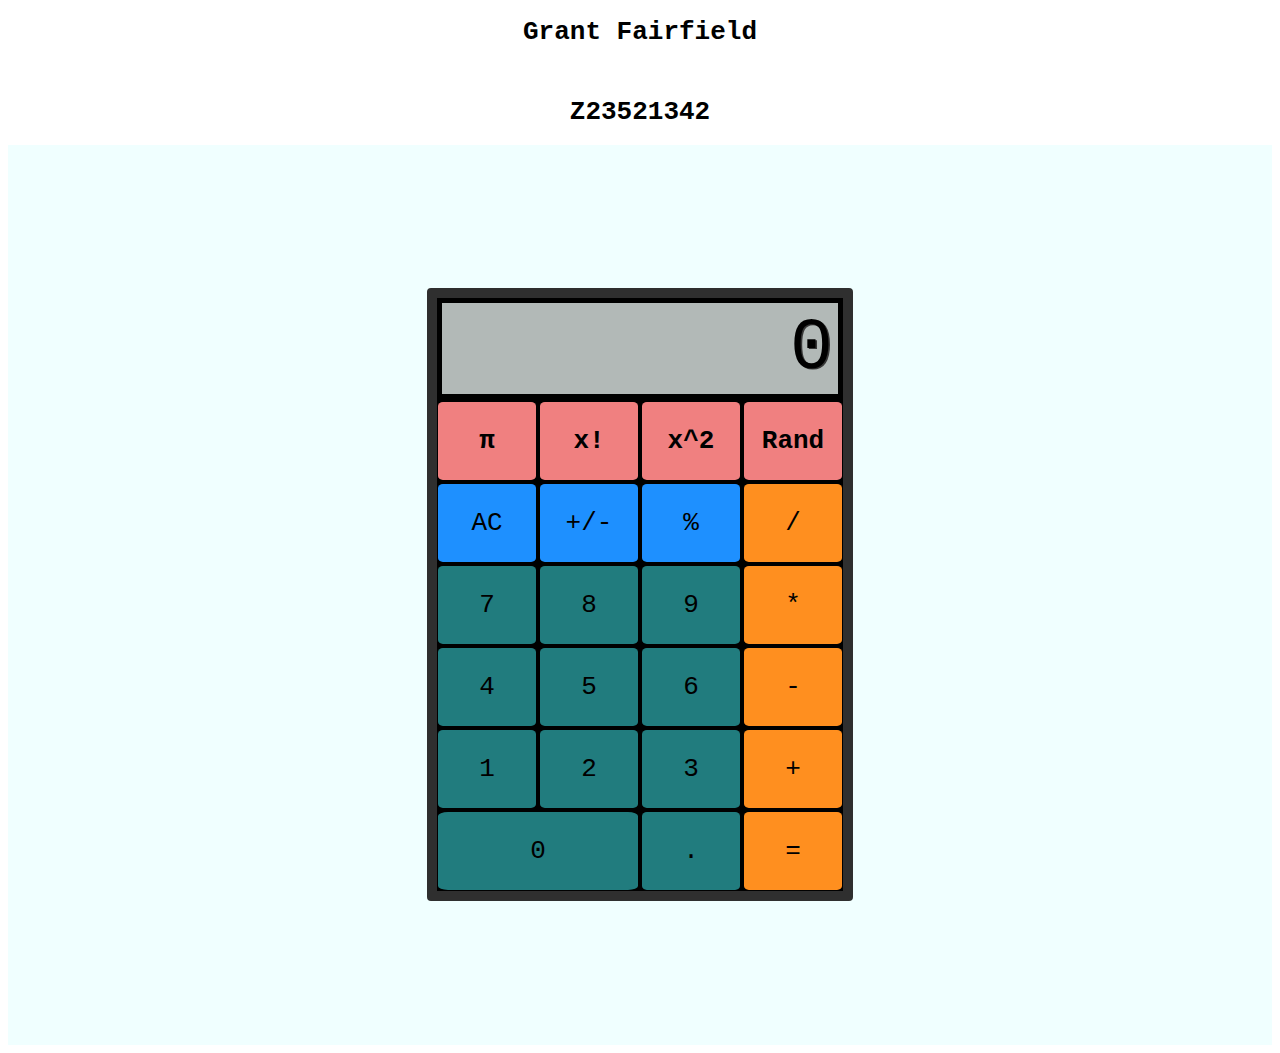
<file: CALC YA LATER.html>
<!DOCTYPE html>
<!-- saved from url=(0038)https://mrbuddh4.github.io/calculator/ -->
<html><head><meta http-equiv="Content-Type" content="text/html; charset=UTF-8">
    
    <meta name="calc ya later" content="width=device-width">
    <title>CALC YA LATER</title>
    <h1>Grant Fairfield</h1><br>
    <h1>Z23521342</h1>
    <link href="./styles/style.css" rel="stylesheet" type="text/css">
    <style type="text/css" id="operaUserStyle"></style><style type="text/css">:root topadblock, :root span[id^="ezoic-pub-ad-placeholder-"], :root guj-ad, :root gpt-ad, :root div[jsdata*="CarouselPLA-"][data-id^="CarouselPLA-"], :root div[id^="yandex_ad"], :root div[id^="vuukle-ad-"], :root div[id^="rc-widget-"], :root div[id^="lazyad-"], :root div[id^="gtm-ad-"], :root div[id^="gpt_ad_"], :root div[id^="gpt-ad-hor"], :root div[id^="div-gpt-"], :root div[id^="dfp-slot-"], :root div[id^="dfp-ad-"], :root div[id^="advads_"], :root div[id^="adspot-"], :root div[id^="ads300_250-widget-"], :root div[id^="ads300_100-widget-"], :root div[id^="ads250_250-widget-"], :root div[id^="adrotate_widgets-"], :root div[id^="adngin-"], :root div[id^="adfox_"], :root div[id^="ad_script_"], :root div[id^="ad-server-"], :root div[id^="ad-gpt-"], :root div[id^="ad-div-"], :root div[id*="ScriptRoot"], :root div[id*="MarketGid"], :root div[data-mpu1], :root div[data-insertion], :root div[data-id-advertdfpconf], :root div[data-google-query-id], :root hl-adsense, :root div[data-contentexchange-widget], :root div[data-content="Advertisement"], :root div[data-alias="300x250 Ad 2"], :root div[data-alias="300x250 Ad 1"], :root div[data-adzone], :root div[data-adunit-path], :root div[data-ad-wrapper], :root div[data-ad-targeting], :root div[data-ad-placeholder], :root div[class^="s-dfp-"], :root div[class^="native-ad-"], :root div[data-dfp-id], :root div[class^="kiwi-ad-wrapper"], :root div[class^="Adstyled__AdWrapper-"], :root div[aria-label="Ads"], :root display-ads, :root aside[id^="advads_ad_widget-"], :root aside[id^="adrotate_widgets-"], :root article.ad, :root div[class^="gpt-ad-hor"], :root ark-top-ad, :root app-advertisement, :root amp-embed[type="taboola"], :root amp-connatix-player, :root amp-ad-custom, :root ad-shield-ads, :root ad-desktop-sidebar, :root a[onmousedown^="this.href='https://paid.outbrain.com/network/redir?"][target="_blank"] + .ob_source, :root a[onmousedown^="this.href='https://paid.outbrain.com/network/redir?"][target="_blank"], :root a[onmousedown^="this.href='http://paid.outbrain.com/network/redir?"][target="_blank"] + .ob_source, :root a[href^="https://yogacomplyfuel.com/"], :root a[href^="https://www.vfreecams.com/in/?track="], :root a[href^="https://www.rabbits.webcam/?id="], :root a[href^="https://www.purevpn.com/"][href*="&utm_source=aff-"], :root a[href^="https://www.privateinternetaccess.com/"] > img, :root a[href^="https://www.passeura.com/"], :root a[href^="https://www.oneclickroot.com/?tap_a="] > img, :root a[href^="https://www.oboom.com/ref/"], :root a[href^="https://www.nutaku.net/signup/landing/"], :root a[href^="https://www.nudeidols.com/cams/"], :root a[href^="https://www.mypornstarcams.com/landing/click/"], :root a[href^="https://www.mrskin.com/account/"], :root a[href^="https://www.kingsoffetish.com/tour?partner_id="], :root a[href^="https://www.jackery.com?aff="] > img, :root a[href^="https://www.iyalc.com/"], :root a[href^="https://www.infowarsstore.com/"] > img, :root a[href^="https://www.highperformancegate.com/"], :root a[href^="https://www.highcpmrevenuenetwork.com/"], :root a[href^="https://www.healthrangerstore.com/"] > img, :root a[href^="https://www.goldenfrog.com/vyprvpn?offer_id="][href*="&aff_id="], :root a[href^="https://www.get-express-vpn.com/offer/"], :root a[href^="https://www.financeads.net/tc.php?"], :root a[href^="https://www.clicktraceclick.com/"], :root a[href^="https://www.brazzersnetwork.com/landing/"], :root div[class^="Display_displayAd"], :root a[href^="https://www.sheetmusicplus.com/?aff_id="], :root a[href^="https://www.bang.com/?aff="], :root a[href^="https://www.arthrozene.com/"][href*="?tid="], :root a[href^="https://www.adsexse.com/x/"], :root a[href^="https://webroutetrk.com/"], :root iframe[src^="http://ad.yieldmanager.com/"], :root a[href^="https://wantopticalfreelance.com/"], :root a[href^="https://waisheph.com/"], :root a[href^="https://uncensored.game/"], :root a[href^="https://twinrdsyn.com/"], :root a[href^="https://ttf.trmobc.com/"], :root a[href^="https://tsartech.g2afse.com/"], :root a[href^="https://trusted-click-host.com/"], :root a[href^="https://trk.watchlivesports4k.club/"], :root a[href^="https://trk.moviesflix4k.xyz/"], :root a[href^="https://trf.bannerator.com/"], :root a[href^="https://trappist-1d.com/"], :root a[href^="https://tragency-clesburg.icu/"], :root a[href^="https://traffdaq.com/"], :root a[href^="https://tracking.trackcasino.co/"], :root a[href^="https://tracking.comfortclick.eu/"], :root a[href^="https://tracking.avapartner.com/"], :root a[href^="https://track.ultravpn.com/"], :root a[href^="https://track.totalav.com/"], :root a[href^="https://track.themadtrcker.com/"], :root a[href^="https://track.interactivegf.com/"], :root a[href^="https://vlnk.me/"], :root a[href^="https://track.healthtrader.com/"], :root a[href^="https://track.effiliation.com/servlet/effi.click?"] > img, :root zeus-ad, :root a[href^="https://track.clickmoi.xyz/"], :root a[href^="https://track.afcpatrk.com/"], :root a[href^="https://tupitea.co/"], :root a[href^="https://track.adform.net/"], :root a[href^="https://torguard.net/aff.php"] > img, :root a[href^="https://tm-offers.gamingadult.com/"], :root div[data-adname], :root a[href^="https://thechleads.pro/"], :root a[href^="https://tracking.gitads.io/"], :root a[href^="https://taghaugh.com/"], :root a[href^="https://t.mobtya.com/"], :root a[href^="https://t.hrtyj.com/"], :root a[href^="https://www.profitablecpmgate.com/"], :root a[href^="https://t.adating.link/"], :root a[href^="https://topoffers.com/"][href*="/?pid="], :root a[href^="https://syndication.dynsrvtbg.com/"], :root a[href^="https://streamate.com/landing/click/"], :root a[href^="https://s.zlink2.com/"], :root a[href^="https://reachtrgt.com/"], :root a[href^="https://queersodadults.com/"], :root a[href^="https://ptapjmp.com/"], :root a[href^="https://promo-bc.com/"], :root a[href^="https://prf.hn/click/"][href*="/camref:"] > img, :root a[href^="https://serve.awmdelivery.com/"], :root a[href^="https://prf.hn/click/"][href*="/adref:"] > img, :root a[href^="https://pongidsrunback.com/"], :root a[href^="https://pcm.bannerator.com/"], :root iframe[id^="google_ads_frame"], :root a[href^="https://pb-track.com/"], :root a[href^="https://partners.fxoro.com/click.php?"], :root a[href^="https://paid.outbrain.com/network/redir?"], :root a[href^="https://torrentsafeguard.com/?aid="], :root a[href^="https://offers.refchamp.com/"], :root a[href^="https://oackoubs.com/"], :root a[href^="https://track.wg-aff.com"], :root a[href^="https://nutrientassumptionclaims.com/"], :root a[href^="https://ndt5.net/"], :root a[href^="https://natour.naughtyamerica.com/track/"], :root a[href^="https://www.highperformancecpmgate.com/"], :root a[href^="https://t.grtyi.com/"], :root a[href^="https://myusenet.xyz/"], :root a[href^="https://msecure117.com/"], :root a[href^="https://moneynow.one/"], :root div[id^="ezoic-pub-ad-"], :root a[href^="https://mk-cdn.net/"], :root a[href^="https://meet-sexhere.com/"], :root a[href^="https://meet-sex-here.com/"], :root [href^="https://www.herbanomic.com/"] > img, :root a[href^="https://maymooth-stopic.com/"], :root div[id^="google_dfp_"], :root a[href^="http://googleads.g.doubleclick.net/pcs/click"], :root a[href^="https://look.utndln.com/"], :root a[href^="https://a.bestcontentweb.top/"], :root a[href^="https://lobimax.com/"], :root a[href^="https://lead1.pl/"], :root a[href^="https://refpazkjixes.top/"], :root a[href^="https://landing.brazzersplus.com/"], :root a[href^="https://landing.brazzersnetwork.com/"], :root a[href^="https://ads.leovegas.com/redirect.aspx?"], :root a[href^="https://land.brazzersnetwork.com/landing/"], :root a[href^="https://juicyads.in/"], :root a[href^="https://itubego.com/video-downloader/?affid="], :root a[href^="https://movie.download-file.org/"], :root a[href^="https://iqbroker.com/"][href*="?aff="], :root a[href^="https://incisivetrk.cvtr.io/click?"], :root a[href^="https://iac.ampxdirect.com/"], :root [data-revive-zoneid], :root a[href^="https://googleads.g.doubleclick.net/pcs/click"], :root a[href^="https://clk.wrenchsound.store/"], :root a[href^="https://go.zybrdr.com"], :root [href^="http://join.michelle-austin.com/"], :root a[href^="https://go.xxxiijmp.com"], :root a[href*=".zlinkm.com/"], :root a[href^="https://go.xtbaffiliates.com/"], :root a[href^="https://thaudray.com/"], :root [data-role="tile-ads-module"], :root a[href^="https://adsrv4k.com/"], :root a[href^="https://go.xlviirdr.com"], :root .card-captioned.crd > .crd--cnt > .s2nPlayer, :root [data-css-class="dfp-inarticle"], :root a[href^="https://go.tmrjmp.com"], :root a[href^="https://refpa4903566.top/"], :root a[href^="https://go.strpjmp.com/"], :root a[href^="https://go.skinstrip.net"][href*="?campaignId="], :root a[href^="https://go.markets.com/visit/?bta="], :root a[href^="//lambingsyddir.com/"], :root a[href^="https://billing.purevpn.com/aff.php"] > img, :root a[href^="https://go.hpyrdr.com/"], :root a[href^="https://go.goaserv.com/"], :root a[href^="https://go.ebrokerserve.com/"], :root a[href^="https://go.dmzjmp.com"], :root a[href^="https://ismlks.com/"], :root [href^="https://www.mypillow.com/"] > img, :root a[href^="https://azpresearch.club/"], :root a[href^="https://go.xlirdr.com"], :root app-ad, :root a[href^="https://track.afftck.com/"], :root a[href^="https://gohere.pl/"], :root a[href^="https://go.cmrdr.com/"], :root a[href^="https://www.bebi.com"], :root a[href^="https://loboclick.com"], :root iframe[src^="https://pagead2.googlesyndication.com/"], :root a[href^="http://www.onwebcam.com/random?t_link="], :root a[href^="https://get2nesoft1.ru/"], :root [href^="https://kingered-banctours.com/"], :root a[href^="https://get.surfshark.net/aff_c?"][href*="&aff_id="] > img, :root a-ad, :root a[href^="https://affiliate.rusvpn.com/click.php?"], :root a[href^="https://geniusdexchange.com/"], :root a[href^="https://aj1070.online/"], :root a[href^="https://frameworkdeserve.com/"], :root a[href^="https://www.mrskin.com/tour"], :root a[href^="https://financeads.net/tc.php?"], :root bottomadblock, :root a[href^="https://fertilitycommand.com/"], :root a[href^="https://bluedelivery.pro/"], :root a[href^="https://fast-redirecting.com/"], :root a[href^="https://fakelay.com/"], :root a[href^="https://medleyads.com/"], :root div[data-native-ad], :root a[href^="https://engine.trackingdesks.com/"], :root a[href^="https://engine.blueistheneworanges.com/"], :root a[href^="https://tc.tradetracker.net/"] > img, :root a[href^="https://dianches-inchor.com/"], :root a[href^="https://go.admjmp.com/"], :root amp-fx-flying-carpet, :root a[href^="https://dfsdkkka.com/"], :root .trc_related_container div[data-item-syndicated="true"], :root a[href^="https://delivery.porn.com/"], :root .ob_dual_right > .ob_ads_header ~ .odb_div, :root a[href^="https://deliver.tf2www.com/"], :root [href^="https://www.targetingpartner.com/"], :root [href^="https://detachedbates.com/"], :root a[href^="https://fourwhenstatistics.com/"], :root a[href^="https://deliver.ptgncdn.com/"], :root a[href^="https://datingbests.life/"], :root #kt_player > a[target="_blank"], :root a[href^="https://cpartner.bdswiss.com/"], :root a[href^="https://clixtrac.com/"], :root AD-TRIPLE-BOX, :root a[href^="https://click.hoolig.app/"], :root img[src^="https://images.purevpnaffiliates.com"], :root a[href^="https://porntubemate.com/"], :root a[href^="http://www.gfrevenge.com/landing/"], :root a[href^="https://clickadilla.com/"], :root a[href^="https://click.dtiserv2.com/"], :root a[href^="https://go.xlvirdr.com"], :root a[href^="https://claring-loccelkin.com/"], :root a[href^="https://chaturbate.com/in/?track="], :root a[href^="https://chaturbate.com/in/?tour="], :root a[href^="https://aaucwbe.com/"], :root a[href^="https://cams.imagetwist.com/in/?track="], :root a[href^="https://mob1ledev1ces.com/"], :root a[href^="https://explore.findanswersnow.net/"], :root a[href^="https://camfapr.com/landing/click/"], :root a[href^="https://my-movie.club/"], :root a[href^="https://cam4com.go2cloud.org/"], :root a[href^="https://affcpatrk.com/"], :root a[href^="https://bongacams2.com/track?"], :root a[href^="https://www.sheetmusicplus.com/"][href*="?aff_id="], :root a[href^="https://bngpt.com/"], :root #topstuff > #tads, :root a[href^="https://black77854.com/"], :root a[href^="https://burpee.xyz/"], :root a[href*=".flndmyiove.net/"], :root [href^="http://join.trannies-fuck.com/"], :root [href^="http://www.fleshlightgirls.com/"], :root a[href^="https://bestdatinghere.life/"], :root div[id^="js-dfp-"], :root a[href^="https://batheunits.com/"], :root a[target="_blank"][onmousedown="this.href^='http://paid.outbrain.com/network/redir?"], :root a[href^="https://banners.livepartners.com/"], :root a[href^="https://m.do.co/c/"] > img, :root div[id^="sticky_ad_"], :root a[href^="https://avtub.click/assets/link.php"], :root a[href^="https://go.gldrdr.com/"], :root [id^="ad_sky"], :root a[href^="https://funkydaters.com/"], :root [href^="https://www.cloudways.com/en/?id"], :root a[href^="https://as.sexad.net/"], :root a[href^="https://bestcond1tions.com/"], :root a[href^="https://takeallsoft.ru/"], :root a[href^="https://as.conjectwatson.com/"], :root [href="https://masstortfinancing.com"] img, :root a[href^="https://bongacams10.com/track?"], :root [data-ez-name], :root a[href^="https://awecrptjmp.com/"], :root a[href^="https://someperceptionparade.com/"], :root a[href^="https://galaxyroms.net/?scr="], :root a[href^="https://albionsoftwares.com/"], :root display-ad-component, :root a[href^="https://ak.hetaruwg.com/"], :root a[href^="https://go.etoro.com/"] > img, :root a[href^="https://go.alxbgo.com/"], :root a[href^="https://aff-ads.stickywilds.com/"], :root a[href^="https://t.hrtye.com/"], :root a[href^="https://ads.cdn.live/"], :root a[href^="https://join.sexworld3d.com/track/"], :root a[href^="https://intenseaffiliates.com/redirect/"], :root a[href^="https://aweptjmp.com/"], :root a[href^="https://ads.ad4game.com/"], :root a[href^="https://affpa.top/"], :root a[href^="https://adnetwrk.com/"], :root a[href^="https://adjoincomprise.com/"], :root [href^="http://misslinkvocation.com/"], :root a[href^="https://adclick.g.doubleclick.net/"], :root a[href^="http://secure.vivid.com/track/"], :root a[href^="https://go.nordvpn.net/aff"] > img, :root a[href^="https://misspkl.com/"], :root [href^="http://clicks.totemcash.com/"], :root a[href^="https://ad.zanox.com/ppc/"] > img, :root a[href^="https://ad.kubiccomps.icu/"], :root a[href^="https://adswick.com/"], :root a[href^="https://static.fleshlight.com/images/banners/"], :root a[href^="https://ad.doubleclick.net/"], :root a[href^="https://ad.atdmt.com/"], :root a[href^="https://iactrivago.ampxdirect.com/"], :root a[href^="https://a.medfoodhome.com/"], :root [data-m-ad-id], :root a[href^="https://a-ads.com/"], :root a[href^="http://www.mrskin.com/tour"], :root a[href^="https://k2s.cc/pr/"], :root a[data-url^="http://paid.outbrain.com/network/redir?"], :root a[href^="http://www.coiwqe.site/"], :root a[href^="https://ads-for-free.com/click.php?"], :root a[href^="http://www.FriendlyDuck.com/"], :root iframe[src^="http://www.adpeepshosted.com/"], :root a[href^="https://prf.hn/click/"][href*="/creativeref:"] > img, :root a[href^="http://www.adultempire.com/unlimited/promo?"][href*="&partner_id="], :root a[href^="http://trk.globwo.online/"], :root a[href^="http://traffic.tc-clicks.com/"], :root a[href^="http://tc.tradetracker.net/"] > img, :root .trc_rbox .syndicatedItem, :root a[href^="https://1free33style.com/"], :root a[href^="http://rs-stripe.wsj.com/stripe/redirect"], :root a[href^="http://tour.mrskin.com/"], :root a[href^="http://pubads.g.doubleclick.net/"], :root [onclick*="content.ad/"], :root a[href^="http://pityhostngco2.xyz/"], :root a[href^="http://partners.etoro.com/"], :root atf-ad-slot, :root .commercial-unit-mobile-top .jackpot-main-content-container > .UpgKEd + .nZZLFc > div > .vci, :root a[href^="http://paid.outbrain.com/network/redir?"], :root a[data-redirect^="https://paid.outbrain.com/network/redir?"], :root [href^="https://www.reimageplus.com/"], :root a[href^="https://engine.phn.doublepimp.com/"], :root a[href^="http://intent.bingads.com/"], :root a[href^="https://cagothie.net/"], :root a[href^="https://watchmygirlfriend.tv/"], :root a[href^="http://go.xtbaffiliates.com/"], :root a[href^="http://go.fpmarkets.com/"], :root a[href^="https://porngames.adult/?SID="], :root a[href^="http://go.247traffic.com/"], :root div[id^="_vdo_ads_player_ai_"], :root a[href^="http://enter.anabolic.com/track/"], :root a[href^="http://www.advcashpro.com/aff/"], :root a[href^="http://deloplen.com/"], :root a[href^="http://d2.zedo.com/"], :root .rc-cta[data-target], :root [href^="http://go.cm-trk2.com/"], :root a[href^="http://adtrack1.club/"], :root a[href^="http://click.payserve.com/"], :root a[href^="https://bs.serving-sys.com"], :root [class^="chp_ads_block"], :root a[href^="http://betahit.click/"], :root a[href^="https://clicks.pipaffiliates.com/"], :root [href^="https://noqreport.com/"] > img, :root a[href^="//wagerprocuratorantiterrorist.com/"], :root a[href^="http://adserver.adreactor.com/"], :root [href^="https://cipledecline.buzz/"], :root a[href^="https://earandmarketing.com/"], :root a[href^="http://adf.ly/?id="], :root [href^="http://homemoviestube.com/"], :root a[href^="http://ad.doubleclick.net/"], :root .commercial-unit-mobile-top .jackpot-main-content-container > .UpgKEd + .nZZLFc > .vci, :root a[href^="//syndication.dynsrvtbg.com/"], :root a[href^="//pubads.g.doubleclick.net/"], :root a[href^="http://m.hsrve.com/"], :root [class^="s2nPlayer"], :root a[href^="https://chaturbate.jjgirls.com/?track="], :root a[href^="https://ausoafab.net/"], :root a[href^="//benoopto.com/"], :root [id^="ad-wrap-"], :root [href^="https://www.restoro.com/"], :root a[href^="//apptjmp.com/"], :root a[href^="https://dooloust.net/"], :root [href^="https://www.mypatriotsupply.com/"] > img, :root a[onmousedown^="this.href='http://paid.outbrain.com/network/redir?"][target="_blank"], :root [href^="https://secure.bmtmicro.com/servlets/"], :root a[href="//rufflycouncil.com/"], :root a[href*="https://www.sweetdeals.com/"] img, :root div[data-native_ad], :root a[href*=".zlink9.com/"], :root [data-d-ad-id], :root a[href*=".engine.adglare.net/"], :root a[href^="https://a.bestcontentoperation.top/"], :root a[href^="https://dishphysics.com/"], :root a[href^="//go.xlviiirdr.com"], :root [data-dynamic-ads], :root a[data-widget-outbrain-redirect^="http://paid.outbrain.com/network/redir?"], :root [data-ad-width], :root [href^="https://join.playboyplus.com/track/"], :root a[data-url^="http://paid.outbrain.com/network/redir?"] + .author, :root a[href^="https://landing1.brazzersnetwork.com"], :root #slashboxes > .deals-rail, :root [href^="http://globsads.com/"], :root [href^="https://www.brighteonstore.com/products/"] img, :root a[href^="http://bc.vc/?r="], :root a[href^="https://a2.adform.net/"], :root a[href^="http://www.adultdvdempire.com/?partner_id="][href*="&utm_"], :root [href^="https://clk.right-wing-health.com/"], :root a[data-redirect^="http://paid.outbrain.com/network/redir?"], :root a[href^="https://axdsz.pro/"], :root a[href^="http://bodelen.com/"], :root a[data-oburl^="https://paid.outbrain.com/network/redir?"], :root a[href^="http://allaptair.club/"], :root a[href^="//go.eabids.com/"], :root a[data-oburl^="http://paid.outbrain.com/network/redir?"], :root [href^="https://cpa.10kfreesilver.com/"], :root a[href^="https://a.bestcontentfood.top/"], :root a[href^="https://reinstandpointdumbest.com/"], :root a[href*="http://MyPillow.com"] > img, :root a[data-obtrack^="http://paid.outbrain.com/network/redir?"], :root a[href^="http://wct.link/"], :root [href^="https://goldforyourfuture.com/clk.trk"] img, :root [href^="https://infinitytrk.com/"], :root [onclick^="location.href='http://www.reimageplus.com"], :root a[href^="https://pl.premium4kflix.website/"], :root [id^="chp_ads_block"], :root a[href^="https://go.julrdr.com/"], :root a[href^="//chrif8kdstie.com/"], :root [id^="section-ad-banner"], :root .commercial-unit-mobile-top > div[data-pla="1"], :root a[href^="https://www.sweetdeals.com"], :root a[href^="https://track.bruceads.com/"], :root a[href^="https://t.aslnk.link/"], :root [href^="https://zstacklife.com/"] img, :root a[href^="https://meet-to-fuck.com/"], :root .trc_rbox_div .syndicatedItemUB, :root [href^="https://zone.gotrackier.com/"], :root [data-ad-manager-id], :root a[href^="https://fleshlight.sjv.io/"], :root div[id^="zergnet-widget"], :root [href^="https://www.mystore.com/"] > img, :root div[id^="ad-position-"], :root a[href^="http://adultfriendfinder.com/go/page/landing"], :root a[href^="http://affiliate.glbtracker.com/"], :root a[href^="https://leg.xyz/?track="], :root a[href^="https://syndication.exoclick.com/"], :root [href^="https://track.fiverr.com/visit/"] > img, :root a[href^="https://go.trackitalltheway.com/"], :root a[href^="https://go.cmtaffiliates.com/"], :root [data-name="adaptiveConstructorAd"], :root [href^="https://optimizedelite.com/"] > img, :root a[href^="https://www.awin1.com/cread.php?awinaffid="], :root a[href^="//thaudray.com/"], :root div[id^="crt-"][style], :root a[href^="https://s.zlink1.com/"], :root a[href^="http://adultgames.xxx/"], :root a[href^="https://traffic.bannerator.com/"], :root [href^="https://shiftnetwork.infusionsoft.com/go/"] > img, :root a[href^="https://vo2.qrlsx.com/"], :root [href^="https://www.avantlink.com/click.php"] img, :root a[href^="https://losingoldfry.com/"], :root div[id^="ad-inserter-"], :root .scroll-fixable.rail-right > .deals-rail, :root a[href^="https://see.kmisln.com/"], :root [href^="https://routewebtk.com/"], :root a[href^="https://www.bet365.com/"][href*="affiliate="], :root a[href^="https://mmwebhandler.aff-online.com/"], :root [href^="https://r.kraken.com/"], :root a[href^="https://awptjmp.com/"], :root a[href^="https://go.goasrv.com/"], :root .commercial-unit-mobile-top > .v7hl4d, :root [href^="http://mypillow.com/"] > img, :root a[href^="http://bongacams.com/track?"], :root a[href^="https://mediaserver.entainpartners.com/renderBanner.do?"], :root [href^="https://stvkr.com/"], :root a[href^="https://go.hpyjmp.com"], :root a[href^="https://tour.mrskin.com/"], :root a[href^="https://fastestvpn.com/lifetime-special-deal?a_aid="], :root ADS-RIGHT, :root [href^="https://mystore.com/"] > img, :root [href^="https://mypatriotsupply.com/"] > img, :root [href^="https://mylead.global/stl/"] > img, :root div[id^="ad_rect_"], :root .vid-present > .van_vid_carousel__padding, :root a[href^="https://syndication.optimizesrv.com/"], :root [id^="google_ads_iframe"], :root a[href^="https://go.xxxijmp.com"], :root [href^="https://istlnkcl.com/"], :root a[href^="https://playuhd.host/"], :root a[href^="https://5hjdbfjfd5.monster/"], :root [href^="https://www.hostg.xyz/"] > img, :root .section-subheader > .section-hotel-prices-header, :root [href^="http://join.ts-dominopresley.com/"], :root [href^="https://go.affiliatexe.com/"], :root [href^="https://go.4rabettraff.com/"], :root [href^="https://glersakr.com/"], :root a[href^="https://click.a-ads.com/"], :root a[href^="https://wittered-mainging.com/"], :root [href^="https://engine.gettopple.com/"], :root [href^="https://awbbjmp.com/"], :root a[href^="https://gghf.mobi/"], :root [href^="https://affect3dnetwork.com/track/"], :root a[href^="https://go.currency.com/"], :root [href^="http://www.mypillow.com/"] > img, :root a[href^="//coarsewary.com/"], :root a[href^="https://a.montangop.top/"], :root [href^="https://v.investologic.co.uk/"], :root a[href^="https://dialling-abutory.com/"], :root div[id^="div-ads-"], :root [href^="https://rapidgator.net/article/premium/ref/"], :root a[href^="https://www.sugarinstant.com/?partner_id="], :root a[href^="https://adultfriendfinder.com/go/page/landing"], :root div[id^="advads-"], :root div[data-role="sidebarAd"], :root [href^="https://join3.bannedsextapes.com"], :root div[data-spotim-slot], :root [href^="https://antiagingbed.com/discount/"] > img, :root a[href^="https://go.247traffic.com/"], :root [href^="https://join.girlsoutwest.com/"], :root [href^="http://trafficare.net/"], :root a[href^="https://adserver.adreactor.com/"], :root [href^="http://join.shemalesfromhell.com/"], :root [id^="ad_slider"], :root [href^="http://join.shemale.xxx/"], :root [href^="https://ilovemyfreedoms.com/landing-"], :root a[href^="https://ads.betfair.com/redirect.aspx?"], :root a[href^="http://cam4com.go2cloud.org/aff_c?"], :root a[href^="https://www.chngtrack.com/"], :root a[href^="https://cpmspace.com/"], :root [href^="https://freecourseweb.com/"] > .sitefriend, :root a[href^="https://ads.planetwin365affiliate.com/redirect.aspx?"], :root [href^="http://join.rodneymoore.com/"], :root a[href^="http://trk.mdrtrck.com/"], :root [href^="https://shrugartisticelder.com"], :root a[href*=".trust.zone"], :root a[href^="https://uncensored3d.com/"], :root a[href^="https://creacdn.top-convert.com/"], :root [href^="https://go.xlrdr.com"], :root [id^="div-gpt-ad"], :root .ob_container .item-container-obpd, :root [href^="http://www.pingperfect.com/aff.php"], :root a[href^="https://scurewall.co/"], :root [name^="google_ads_iframe"], :root [href^="https://safer-redirection.com"], :root [href^="//ngeoziadiyc4hi2e.com/"], :root a[href^="https://go.xxxjmp.com"], :root a[href^="https://transfer.xe.com/signup/track/redirect?"], :root #leader-companion > a[href], :root [data-desktop-ad-id], :root [href^="https://wct.link/"], :root [href^="https://traffserve.com/"], :root a[href^="https://1startfiledownload1.com/"], :root a[href^="https://a.adtng.com/"], :root a[href^="http://static.fleshlight.com/images/banners/"], :root [href="https://ourgoldguy.com/contact/"] img, :root [href="https://www.masstortfinancing.com/"] > img, :root a[href^="https://lnkxt.bannerator.com/"], :root div[id^="ad_position_"], :root a[href^="https://ovb.im/"], :root a[href^="http://hotcandyland.com/partner/"], :root [href="https://jdrucker.com/gold"] > img, :root [href^="https://goldcometals.com/clk.trk"], :root [data-mobile-ad-id], :root a[href^="http://affiliates.thrixxx.com/"], :root #searchResultsList > div > div[onclick$="'inline.ad'});"], :root a[href^="https://www.adultempire.com/"][href*="?partner_id="], :root [data-template-type="nativead"], :root a[data-redirect^="this.href='http://paid.outbrain.com/network/redir?"], :root a[href^="https://go.xlivrdr.com"], :root a[href^="https://www.onlineusershielder.com/torrent-guard/?"], :root [data-freestar-ad], :root AMP-AD, :root [data-ad-cls], :root div[id^="taboola-stream-"], :root [href^="https://go.astutelinks.com/"], :root [href^="http://join.hardcoreshemalevideo.com/"], :root a[href^="http://ads2.williamhill.com/redirect.aspx?"], :root [href^="http://residenceseeingstanding.com/"], :root a[href^="https://www.adskeeper.com"], :root a[href^="//agacelebir.com/"], :root [href^="https://totlnkcl.com/"], :root div[data-adunit], :root app-large-ad, :root [href^="https://turtlebids.irauctions.com/"] img, :root a[href^="http://www.onclickmega.com/jump/next.php?"], :root .trc_rbox_border_elm .syndicatedItem, :root [class^="amp-ad-"], :root .grid > .container > #aside-promotion, :root DFP-AD, :root a[href^="https://www.camsoda.com/enter.php?id="], :root AD-SLOT, :root a[href^="https://www.liquidfire.mobi/"], :root [href^="https://click2cvs.com/"], :root a[href^="https://u.expresstech.io/"], :root [href^="https://mypillow.com/"] > img, :root [href^="https://ad.admitad.com/"], :root [href^="http://join.shemalepornstar.com/"], :root a[href^="https://go.xlviiirdr.com"], :root .trc_rbox_div .syndicatedItem, :root [data-ad-module], :root [href^="https://trackfin.asia/"], :root .plistaList > .plista_widget_underArticle_item[data-type="pet"], :root a[href^="https://spygasm.com/track?"], :root a[href^="https://agacelebir.com/"], :root a[href*="//lkstrck2.com/"], :root .plistaList > .itemLinkPET, :root [data-advadstrackid], :root [href^="https://affiliate.fastcomet.com/"] > img, :root #atvcap + #tvcap > .mnr-c > .commercial-unit-mobile-top, :root a[href^="https://www.googleadservices.com/pagead/aclk?"], :root a[href^="https://awentw.com/"], :root [class^="div-gpt-ad"], :root a[href^="//voyeurhit.com/cs/"], :root div[id^="ad_bnr_"], :root a[href^="https://join.virtuallust3d.com/"], :root a[href^="https://speedsupermarketdonut.com/"], :root #taw > .med + div > #tvcap > .mnr-c:not(.qs-ic) > .commercial-unit-mobile-top, :root [data-adblockkey], :root div.fadeInDown[id$="____equal"][class$="____equal"], :root a[href^="https://mediaserver.gvcaffiliates.com/renderBanner.do?"], :root a[href^="https://join.dreamsexworld.com/"], :root a[href^="https://odnxe.lncredlbiedate.com/"], :root a[href^="https://click.linksynergy.com/fs-bin/"], :root a[href^="https://join.virtualtaboo.com/track/"], :root a[href^="http://https://www.get-express-vpn.com/offer/"], :root a[href^="https://americafirstpolls.com/"] { display: none !important; }</style></head>
    <body>
        <main id="calc">
            <div id="container">
                <div id="display">0</div>
                <button type="button" class="operand" id="custom-btn" value="3.14" data-key="">π</button>
                <button type="button" class="factorial" id="custom-btn" value="factorial" data-key="">x!</button>
                <button type="button" class="square" id="custom-btn" value="sqaure" data-key="">x^2</button>
                <button type="button" class="operand" id="custom-btn" value="rand" data-key="">Rand</button>

                <button type="button" class="clear" value="clear" data-key="8">AC</button>
                <button type="button" class="sign" value="sign" data-key="192">+/-</button>
                <button type="button" class="percent" value="percent" data-key="80">%</button>
                <button type="button" class="operator" value="/" data-key="68">/</button>
                <button type="button" class="operand" value="7" data-key="55">7</button>
                <button type="button" class="operand" value="8" data-key="56">8</button>
                <button type="button" class="operand" value="9" data-key="57">9</button>
                <button type="button" class="operator" value="*" data-key="88">*</button>
                <button type="button" class="operand" value="4" data-key="52">4</button>
                <button type="button" class="operand" value="5" data-key="53">5</button>
                <button type="button" class="operand" value="6" data-key="54">6</button>
                <button type="button" class="operator" value="-" data-key="173">-</button>
                <button type="button" class="operand" value="1" data-key="49">1</button>
                <button type="button" class="operand" value="2" data-key="50">2</button>
                <button type="button" class="operand" value="3" data-key="51">3</button>
                <button type="button" class="operator" value="+" data-key="61">+</button>
                <button type="button" id="zero" class="operand" value="0" data-key="48">0</button>
                <button type="button" class="decimal" value="." data-key="190">.</button>
                <button type="button" class="equals" value="=" data-key="69">=</button>
            </div>  
        </main>
    <script src="./scripts/script.js"></script>
    
</body></html>
</file>
<file: styles/style.css>
html {
    text-align: center;
    font-family: monospace;
}

#calc {
    display: flex;
    min-height: 95vh;
    justify-content: center;
    align-content: center;
    align-items: center;
    height: 100vh;
    overflow: hidden;
    background-color: azure;
}

#container {
    background-color: black;
    border: 10px solid rgba(47,47,47,1);
    border-radius: 4px;
    display: grid;
    grid-template-columns: repeat(4, 100px);
    grid-template-rows: minmax(100px, auto) repeat(6, 80px);
    gap: 2px;
}

#display {
    grid-column: 1 / -1;
    background-color: #b2b9b7;
    display: flex;
    flex-direction: column;
    justify-content: space-around;
    align-items: flex-end;
    padding: 5px;
    font-size: 5.5em;
    font-weight: initial;
    text-shadow: 1.3px 1.3px #383838;
    margin: 5px;
}

button {
    margin: 1px;
    border-radius: 5%;
    border: none;
    font-weight: initial;
    font-size: 2em;
    font-family: monospace;
    color: black;
}

#custom-btn{
    background-color: lightcoral;
    font-weight: bold; 
}


#zero {
    grid-column: span 2;
}

.operator {
    background-color: #FF8F1F;    
}

.operator:focus {
    background-color: #ffc183;
}

.equals {
    background-color: #FF8F1F;
}

.equals:active {
    background-color: #ffc183;
}

.operand {
    background-color: #217C7E;
}

.operand:active {
    background-color: #33b9bb;
}

.decimal {
    background-color: #217C7E;
}

.decimal:active {
    background-color: #33b9bb;
}

.clear {
    background-color: dodgerblue;
}

.clear:active {
    background-color: rgb(123, 189, 255);
}

.sign {
    background-color: dodgerblue;
}

.sign:active {
    background-color: rgb(123, 189, 255);
}

.percent {
    background-color: dodgerblue;
}

.percent:active {
    background-color: rgb(123, 189, 255);
}
</file>
